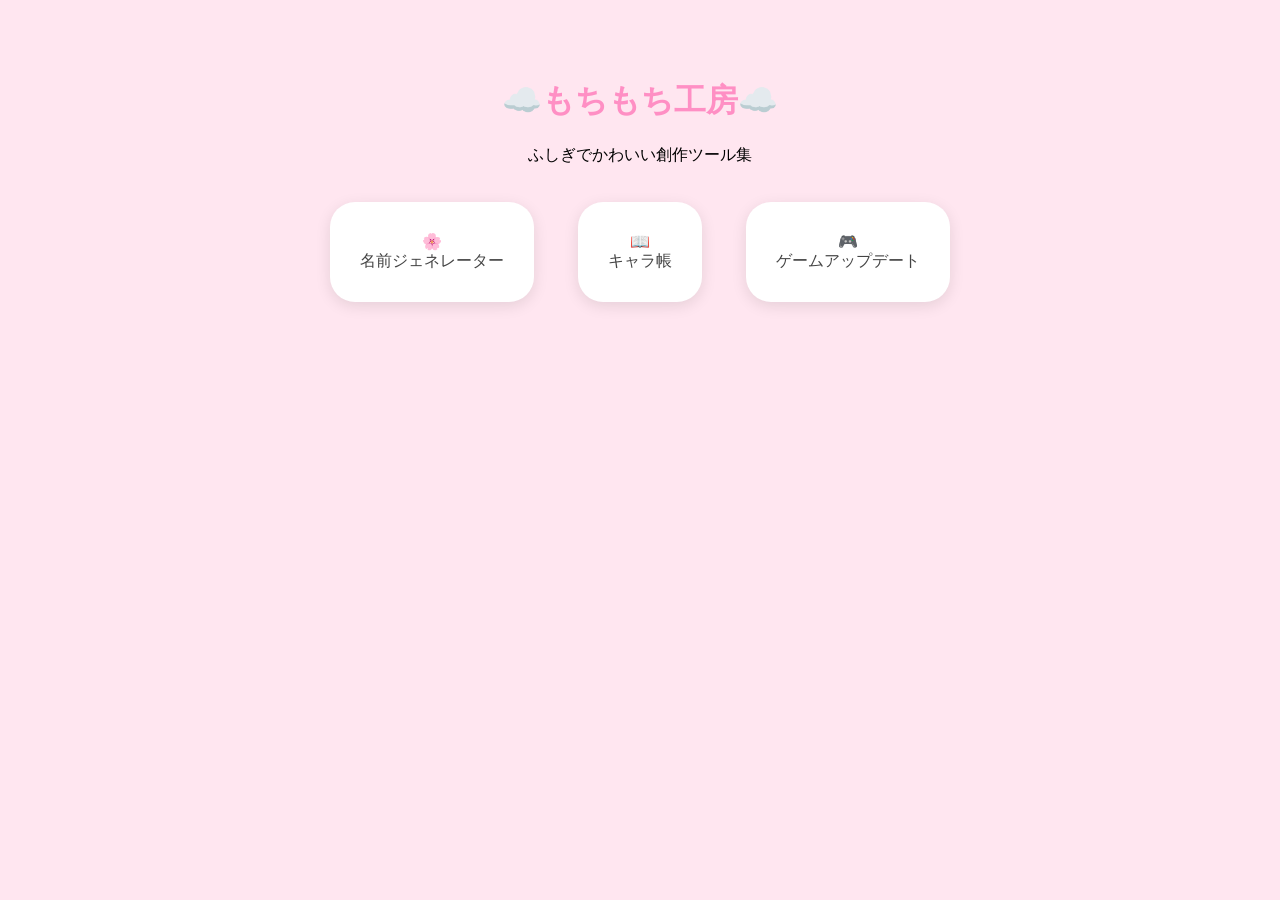
<file: index.html>
<!DOCTYPE html>
<html lang="ja">
<head>
<meta charset="UTF-8">
<meta name="viewport" content="width=device-width, initial-scale=1.0">
<title>もちもち工房</title>

<style>

body{
    background:#ffe6f0;

    font-family:sans-serif;
    text-align:center;
    padding:50px;
}

h1{
    color:#ff8fc4;
}

.card{
    display:inline-block;

    background:white;

    padding:30px;

    margin:20px;

    border-radius:25px;

    text-decoration:none;

    color:#444;

    box-shadow:
    0 4px 15px rgba(0,0,0,0.1);

    transition:.2s;
}

.card:hover{
    transform:translateY(-5px);
}

</style>

</head>
<body>

<h1>☁️もちもち工房☁️</h1>

<p>ふしぎでかわいい創作ツール集</p>

<a class="card" href="name-generator/">
🌸<br>
名前ジェネレーター
</a>

<a class="card" href="character-book/">
📖<br>
キャラ帳
</a>

<a class="card" href="update-dashboard/">
🎮<br>
ゲームアップデート
</a>

</body>
</html>
</file>
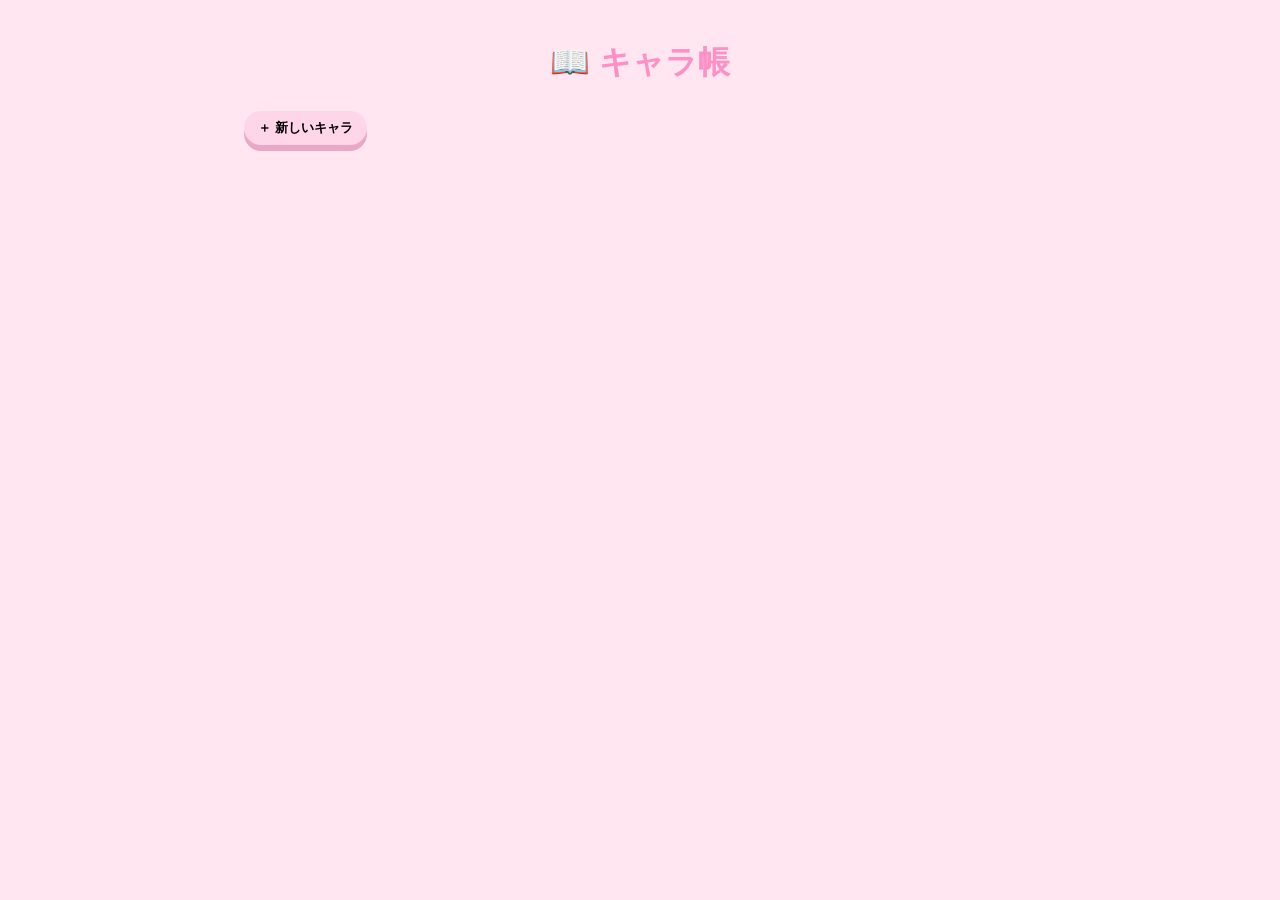
<file: character-book/index.html>
<!DOCTYPE html>
<html lang="ja">
<head>
<meta charset="UTF-8">
<meta name="viewport" content="width=device-width, initial-scale=1.0">

<title>キャラ帳</title>

<style>

body{
    font-family:sans-serif;
    background:#ffe6f0;

    margin:0;
    padding:20px;
}

.container{
    max-width:800px;
    margin:auto;
}

h1{
    text-align:center;
    color:#ff8fc4;
}

.card{
    background:white;

    border-radius:20px;

    padding:15px;

    margin-bottom:15px;

    box-shadow:
    0 4px 10px rgba(0,0,0,.1);
}

.name{
    font-size:28px;
    font-weight:bold;
    color:#ff8fc4;
    margin-bottom:8px;
}

.info{
    font-size:14px;
    color:#777;
    margin-bottom:10px;
}

.memo{
    font-size:13px;
    color:#555;
    white-space:pre-wrap;
    margin-bottom:15px;
}

input,
textarea{
    width:100%;

    margin-top:5px;
    margin-bottom:10px;

    padding:8px;

    border-radius:10px;

    border:1px solid #ddd;

    box-sizing:border-box;
}

textarea{
    resize:vertical;
}

.puni{
    background:#ffd6e8;

    border:none;

    border-radius:20px;

    padding:8px 14px;

    cursor:pointer;

    font-weight:bold;

    margin:4px;

    box-shadow:
    0 6px 0 #e9a8c6;
}

.puni:active{
    transform:translateY(4px);

    box-shadow:
    0 2px 0 #e9a8c6;
}

</style>
</head>
<body>

<div class="container">

<h1>📖 キャラ帳</h1>

<button class="puni" onclick="addCharacter()">
＋ 新しいキャラ
</button>

<div id="characterList"></div>

</div>

<script>

let characters = [];
let editingIndex = null;

window.onload = () => {

    characters =
    JSON.parse(
        localStorage.getItem("characters")
        || "[]"
    );

    render();
};

function saveData(){

    localStorage.setItem(
        "characters",
        JSON.stringify(characters)
    );
}

function addCharacter(){

    characters.push({

        name:"",
        gender:"",
        age:"",
        memo:""

    });

    editingIndex = characters.length - 1;

    saveData();
    renderEditScreen();
}

function deleteCharacter(i){

    characters.splice(i,1);

    saveData();
    render();
}

function updateField(i,key,value){

    characters[i][key] = value;

    saveData();
}

function render(){

    characterList.innerHTML = "";

    characters.forEach((c,i)=>{

        const shortMemo =
            c.memo.length > 80
            ? c.memo.slice(0,80) + "..."
            : c.memo;

        characterList.innerHTML += `

        <div class="card">

            <div class="name">
                ${c.name || "名前未設定"}
            </div>

            <div class="info">
                ${c.gender || "性別未設定"}
                ${c.age ? "・" + c.age + "歳" : ""}
            </div>

            <div class="memo">
                ${shortMemo || "メモなし"}
            </div>

            <button
                class="puni"
                onclick="editCharacter(${i})"
            >
                編集
            </button>

            <button
                class="puni"
                onclick="deleteCharacter(${i})"
            >
                削除
            </button>

        </div>

        `;
    });
}

    function renderEditScreen(){

    const c = characters[editingIndex];

    characterList.innerHTML = `

    <div class="card">

        <h2>✏️ キャラ編集</h2>

        <input
            id="editName"
            placeholder="名前"
            value="${c.name}"
        >

        <input
            id="editGender"
            placeholder="性別"
            value="${c.gender}"
        >

        <input
            id="editAge"
            placeholder="年齢"
            value="${c.age}"
        >

        <textarea
            id="editMemo"
            placeholder="メモ"
        >${c.memo}</textarea>

        <button
            class="puni"
            onclick="saveCharacter()"
        >
            保存
        </button>

        <button
            class="puni"
            onclick="cancelEdit()"
        >
            戻る
        </button>

    </div>

    `;
    }
function saveCharacter(){

    const name =
        document.getElementById("editName").value;

    if(name.trim() === ""){
        alert("名前を入力してね！");
        return;
    }

    const c = characters[editingIndex];

    c.name = name;

    c.gender =
        document.getElementById("editGender").value;

    c.age =
        document.getElementById("editAge").value;

    c.memo =
        document.getElementById("editMemo").value;

    saveData();

    editingIndex = null;

    render();
}
function cancelEdit(){

    editingIndex = null;

    render();
}

function editCharacter(i){
    editingIndex = i;
    renderEditScreen();
}



</script>

</body>
</html>
</file>
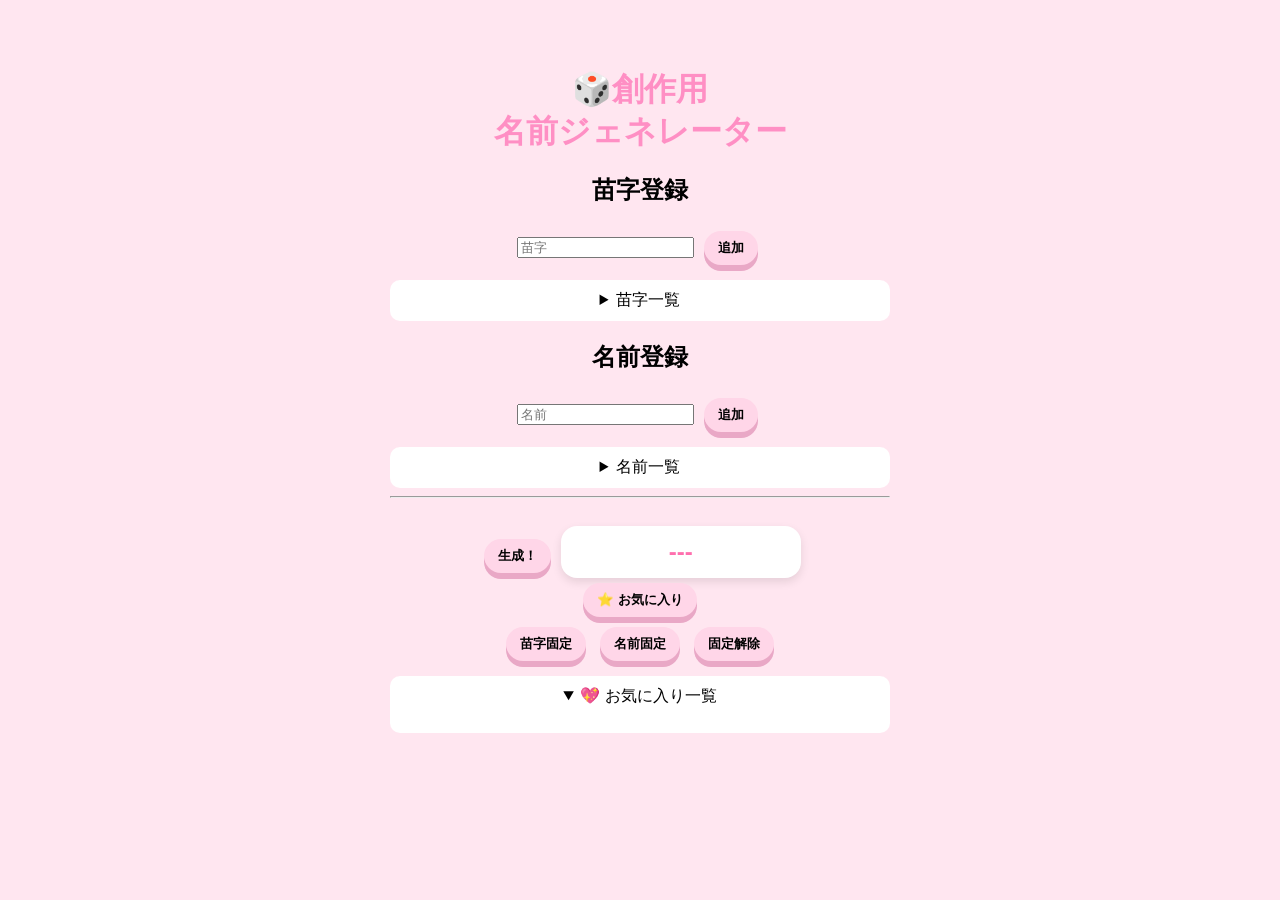
<file: name-generator/index.html>
<!DOCTYPE html>
<html lang="ja">
<head>
  <meta charset="UTF-8">
  <meta name="viewport"
        content="width=device-width, initial-scale=1.0">
  <title>創作用 名前ジェネレーター</title>
  
  <style>
   body {
  font-family: sans-serif;
  background:#ffe6f0;
  display: flex;
  justify-content: center;
}


    .container {
      margin-top: 40px;
      text-align: center;
      width: 85%;
      max-width: 500px;
    }

    h1 {
      color: #ff8fc4;
      white-space: nowrap;
      text-align: center;
      line-height: 1.3;
    }

    .puni {
      background: #ffd6e8;
      border: none;
      border-radius: 20px;
      padding: 8px 14px;
      cursor: pointer;
      box-shadow: 0 6px 0 #e9a8c6;
      transition: all 0.1s ease;
      font-weight: bold;
      margin: 5px;
    }

    .puni:active {
      transform: translateY(4px);
      box-shadow: 0 2px 0 #e9a8c6;
    }


    details {
      margin-top: 10px;
      background: white;
      padding: 10px;
      border-radius: 10px;
    }

    ul {
      list-style: none;
      padding: 0;
    }

    li {
      margin: 6px 0;
    }

    #result {
      margin-top: 20px;
      padding: 12px 20px;
      background: #ffffff;
      border-radius: 16px;
      font-size: 24px;
      font-weight: bold;
      color: #ff6fae;
      box-shadow: 0 4px 10px rgba(0,0,0,0.1);
      display: inline-block;
      min-width: 200px;
    }
    select {
    appearance: none;
    background: #ffd6e8;
    border: none;
    border-radius: 14px;
    padding: 8px 12px;
    font-size: 14px;
    font-weight: bold;
    color: #ff6fae;

    box-shadow: 0 4px 0 #e9a8c6;

    cursor: pointer;

    transition: all 0.1s ease;
}
select:active {
  transform: translateY(2px);
  box-shadow: 0 2px 0 #e9a8c6;
}
select:hover {
  background: #ffe5f0;
}
    .delete {
  margin-left: 10px;
  background: #eee;
  border: none;
  border-radius: 8px;
  padding: 4px 8px;
  font-size: 12px;
  cursor: pointer;
}

.delete:hover {
  background: #ffb3c7;
}


  </style>
</head>

<body>
<div class="container">

  <h1>🎲創作用<br> 
      名前ジェネレーター
  </h1>

  <h2>苗字登録</h2>
  <input id="myojiInput" placeholder="苗字">
  <button class="puni" onclick="addMyoji()">追加</button>

  <details>
    <summary>苗字一覧</summary>
    <ul id="myojiList"></ul>
  </details>

  <h2>名前登録</h2>
  <input id="namaeInput" placeholder="名前">

  <button class="puni" onclick="addNamae()">追加</button>

  <details>
    <summary>名前一覧</summary>
    <ul id="namaeList"></ul>
  </details>

  <hr>

  <button class="puni" onclick="generateName()">生成！</button>
  <div id="result">---</div><br>
  <button class="puni" onclick="addFavorite()">⭐ お気に入り</button>

  <br>

  <button class="puni" onclick="fixMyoji()">苗字固定</button>
  <button class="puni" onclick="fixNamae()">名前固定</button>
  <button class="puni" onclick="clearFix()">固定解除</button>

<div id="fixStatus"></div>
  
  <details open>
    <summary>💖 お気に入り一覧</summary>
    <ul id="favoriteList"></ul>
  </details>

</div>

<script>
  let myoji = [];
  let namae = [];
  let favorites = [];

  let fixedMyoji = null;
  let fixedNamae = null;

  let currentMyoji = "";
  let currentNamae = "";

  function saveData() {
    localStorage.setItem("myoji", JSON.stringify(myoji));
    localStorage.setItem("namae", JSON.stringify(namae));
    localStorage.setItem("favorites", JSON.stringify(favorites));
  }

  window.onload = () => {
    myoji = JSON.parse(localStorage.getItem("myoji") || "[]");
    namae = JSON.parse(localStorage.getItem("namae") || "[]");
    favorites = JSON.parse(localStorage.getItem("favorites") || "[]");
    render();
  };

  function addMyoji() {
    const i = myojiInput.value;
    if (!i) return;
    myoji.push(i);
    myojiInput.value = "";
    saveData();
    render();
  }

function addNamae() {
  const i = namaeInput.value;
  if (!i) return;

  namae.push(i);

  namaeInput.value = "";
  saveData();
  render();
}
  function generateName() {
  if (!myoji.length || !namae.length) {
    result.textContent = "登録してね！";
    return;
  }


  let m;
  let n;

  if (fixedMyoji) {
    m = fixedMyoji;
  } else {
    m = myoji[Math.floor(Math.random() * myoji.length)];
  }

  if (fixedNamae) {
    n = fixedNamae;
  } else {
    n = namae[Math.floor(Math.random() * namae.length)];
  }

  currentMyoji = m;
  currentNamae = n;

  result.textContent = m + " " + n;
  updateFixStatus();
}


  function fixMyoji() {
  fixedMyoji = currentMyoji;
  updateFixStatus();
}

function fixNamae() {
  fixedNamae = currentNamae;
  updateFixStatus();
}

function clearFix() {
  fixedMyoji = null;
  fixedNamae = null;
  updateFixStatus();
}

 

  function addFavorite() {
    const name = result.textContent;
    if (name === "---" || favorites.includes(name)) return;
    favorites.push(name);
    saveData();
    render();
  }

  function deleteFavorite(i) {
    favorites.splice(i, 1);
    saveData();
    render();
  }
function deleteMyoji(i) {
  myoji.splice(i, 1);
  saveData();
  render();
}

function deleteNamae(i) {
  namae.splice(i, 1);
  saveData();
  render();
}



  function render() {
  myojiList.innerHTML = "";
  namaeList.innerHTML = "";
  favoriteList.innerHTML = "";

  // 苗字一覧
  myoji.forEach((m, i) => {
    myojiList.innerHTML +=
      `<li>${m}
      <button class="delete" onclick="deleteMyoji(${i})">
      削除
      </button>
      </li>`;
  });

  // 名前一覧
  namae.forEach((n, i) => {
    namaeList.innerHTML +=
      `<li>${n}
      <button class="delete" onclick="deleteNamae(${i})">
      削除
      </button>
      </li>`;
  });

  // お気に入り一覧
  favorites.forEach((f, i) => {
    favoriteList.innerHTML +=
      `<li>${f}
      <button class="delete" onclick="deleteFavorite(${i})">
      削除
      </button>
      </li>`;
  });
}
  

  function updateFixStatus() {
  let text = "";

  if (fixedMyoji) {
    text += "📌苗字固定: " + fixedMyoji + " ";
  }

if (fixedNamae) {
  text += "📌名前固定: " + fixedNamae;
}

  if (text === "") {
    text = "固定なし";
  }

  document.getElementById("fixStatus").textContent = text;
}

  myojiInput.addEventListener("keydown", e => {
    if (e.key === "Enter") addMyoji();
  });

  namaeInput.addEventListener("keydown", e => {
    if (e.key === "Enter") addNamae();
  });

</script>


</body>
</html>
</file>
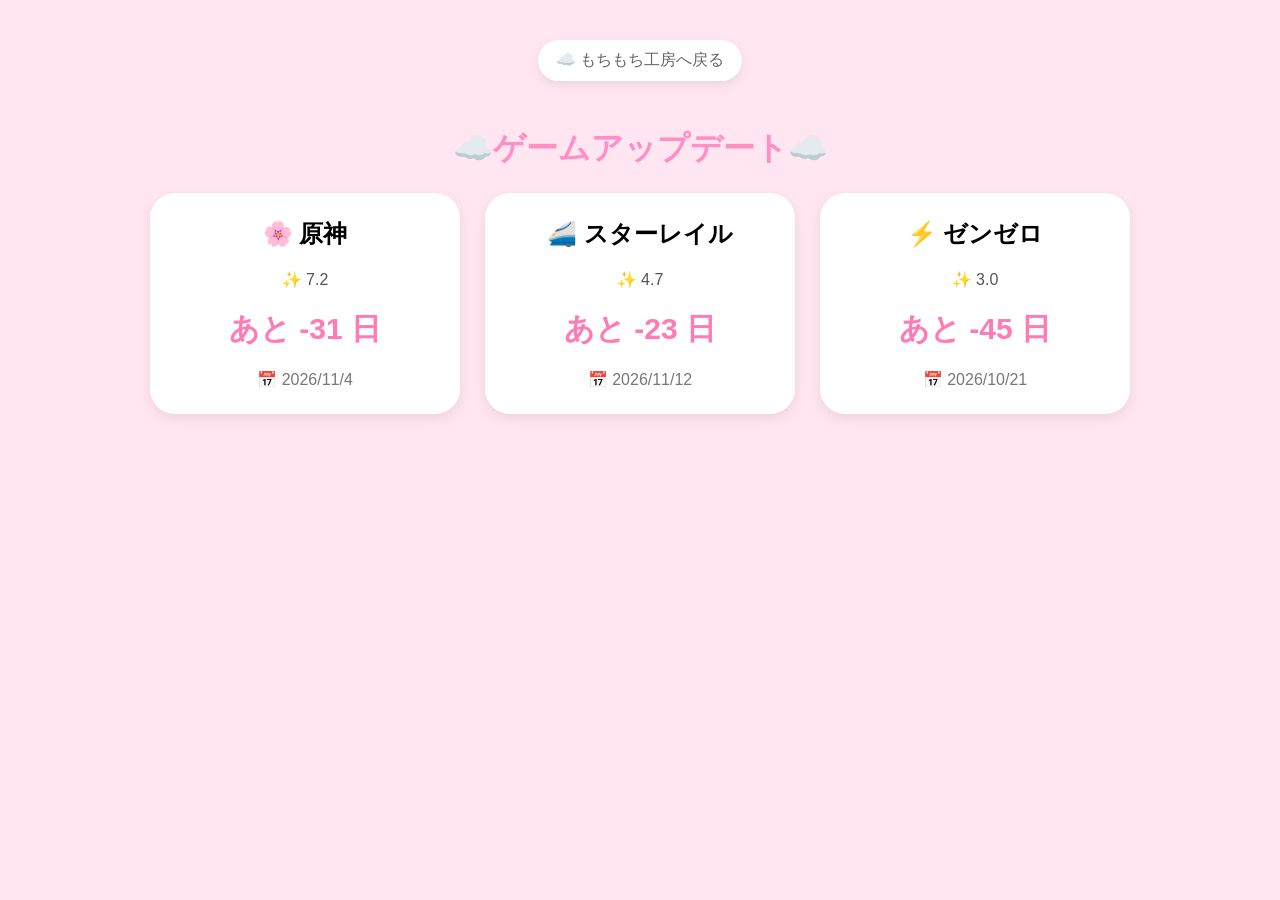
<file: update-dashboard/index.html>
<!DOCTYPE html>
<html lang="ja">
<!-- update -->
<head>

<meta charset="UTF-8">
<meta name="viewport" content="width=device-width, initial-scale=1.0">

<title>ゲームアップデート</title>

<link rel="stylesheet" href="style.css">

</head>

<body>

<a class="back" href="../index.html">
☁️ もちもち工房へ戻る
</a>

<h1>☁️ゲームアップデート☁️</h1>

<div id="games"></div>

<script src="script.js"></script>

</body>
</html>
</file>
<file: update-dashboard/style.css>
body{

    margin:0;

    background:#ffe6f0;

    font-family:sans-serif;

    text-align:center;

    padding:40px;

}

h1{

    color:#ff8fc4;

}

.sub{

    color:#777;

    margin-bottom:40px;

}

#games{

    display:flex;

    flex-wrap:wrap;

    justify-content:center;

    gap:25px;

}

.card{

    width:260px;

    background:white;

    border-radius:25px;

    padding:25px;

    box-shadow:
    0 5px 15px rgba(0,0,0,.08);

    transition:.2s;

}

.card:hover{

    transform:translateY(-5px);

}

.card h2{

    margin-top:0;

}

.days{

    font-size:30px;

    color:#ff7bb5;

    font-weight:bold;

    margin:20px 0;

}

.date{

    color:#777;

}

.version{

    color:#555;

}

.back{

    display:inline-block;

    margin-bottom:25px;

    text-decoration:none;

    color:#666;

    background:white;

    padding:10px 18px;

    border-radius:999px;

    box-shadow:0 4px 12px rgba(0,0,0,.08);

}

.back:hover{

    background:#fff2f8;

}
</file>
